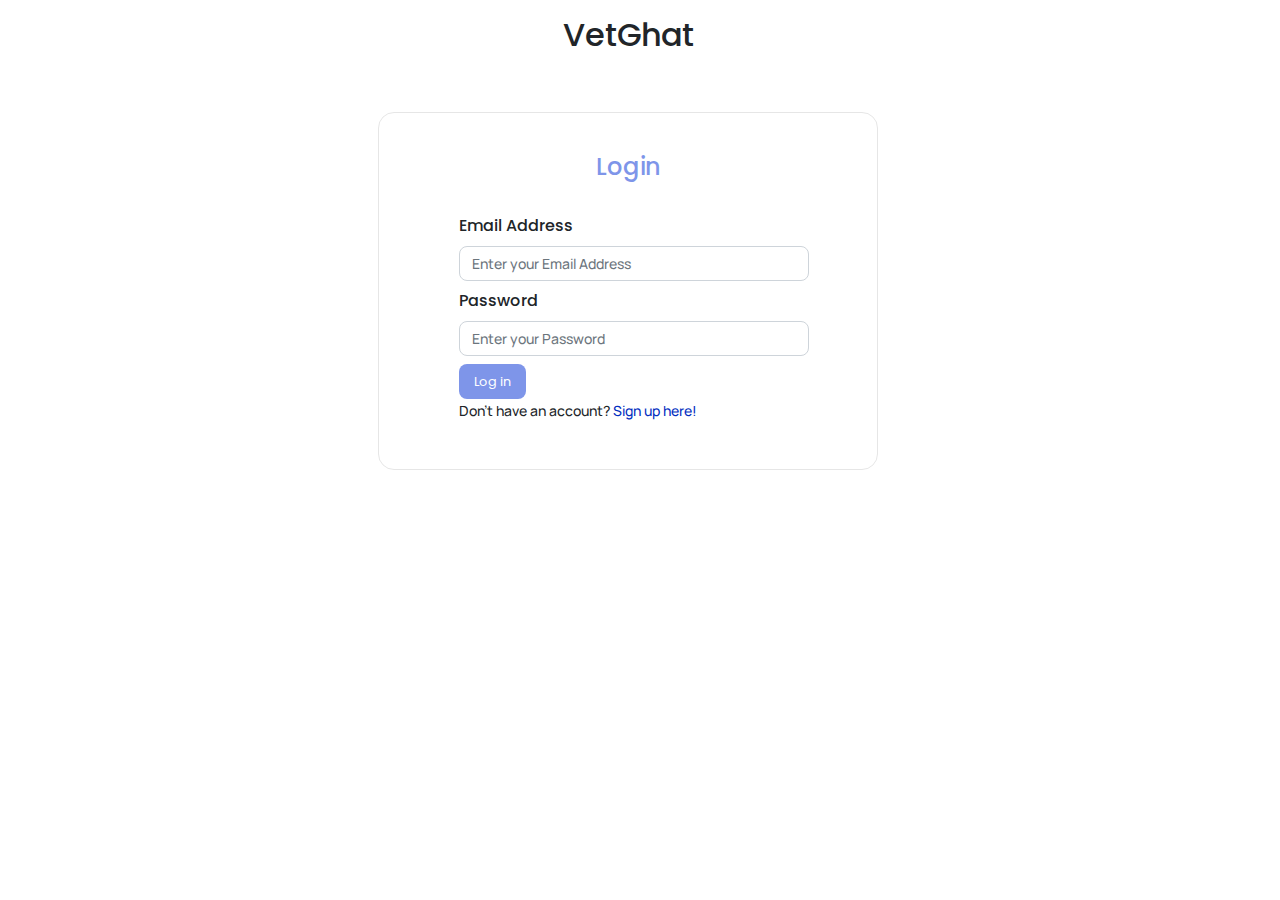
<file: signin.html>
<!doctype html>
<html lang="en">

<head>
  <!-- Required meta tags -->
  <meta charset="utf-8"> 
  <meta name="viewport" content="width=device-width, initial-scale=1, shrink-to-fit=no">

  <!-- Bootstrap CSS -->
  <link rel="stylesheet" href="https://cdn.jsdelivr.net/npm/bootstrap@4.3.1/dist/css/bootstrap.min.css"
    integrity="sha384-ggOyR0iXCbMQv3Xipma34MD+dH/1fQ784/j6cY/iJTQUOhcWr7x9JvoRxT2MZw1T" crossorigin="anonymous">
  <link rel="stylesheet" href="style.css">
  <!-- <link rel="stylesheet" href="https://cdnjs.cloudflare.com/ajax/libs/font-awesome/4.7.0/css/font-awesome.min.css"> -->
  <link rel="stylesheet" href="https://cdnjs.cloudflare.com/ajax/libs/font-awesome/4.7.0/css/font-awesome.min.css">

  <title>Log In</title>
</head>

<body>
  <h2>VetGhat</h2>
    <form id="signin">
    <div class="opening" id="form-title">
      <h4><span style="color: var(--first-color)">Login</span></h4>
    </div>
    <br>
        <div class="mb-2">
          <label for="email" class="form-label">Email Address</label>
          <input type="email" class="form-control sub-heading" id="email" width="100" placeholder="Enter your Email Address" aria-describedby="emailHelp" required>
        </div>
        <div class="mb-2">
          <label for="password" class="form-label">Password</label>
          <input type="password sub-heading" class="form-control sub-heading" id="password" placeholder="Enter your Password" required>
        </div>
        <!-- <div class="forget">
          <label class="form-forget-label sub-heading" for="exampleCheck1"><a href="#">Forget password?</a></label>
        </div> -->
        <button type="submit" id="signin-btn">Log in </button>
        <div id="err"></div>
        <!-- <div class="or">
            <label class="label sub-heading">OR</label>
        </div>
        <button type="submit" class="form-btn1">Login with Google</button>
        <button type="submit" class="form-btn1">Login with Facebook</button>
        <div class="or"> -->
            <label class="label sub-heading">Don't have an account? <a href="./signup.html">Sign up here!</a></label>
        <!-- </div> -->
      </form>



    
  <!-- Optional JavaScript -->
  <!-- jQuery first, then Popper.js, then Bootstrap JS -->
  <script src="https://code.jquery.com/jquery-3.3.1.slim.min.js"
  integrity="sha384-q8i/X+965DzO0rT7abK41JStQIAqVgRVzpbzo5smXKp4YfRvH+8abtTE1Pi6jizo"
  crossorigin="anonymous"></script>
<script src="https://cdn.jsdelivr.net/npm/popper.js@1.14.7/dist/umd/popper.min.js"
  integrity="sha384-UO2eT0CpHqdSJQ6hJty5KVphtPhzWj9WO1clHTMGa3JDZwrnQq4sF86dIHNDz0W1"
  crossorigin="anonymous"></script>
<script src="https://cdn.jsdelivr.net/npm/bootstrap@4.3.1/dist/js/bootstrap.min.js"
  integrity="sha384-JjSmVgyd0p3pXB1rRibZUAYoIIy6OrQ6VrjIEaFf/nJGzIxFDsf4x0xIM+B07jRM"
  crossorigin="anonymous"></script>

<script src="signin.js"></script>
</body>


</html>
</file>
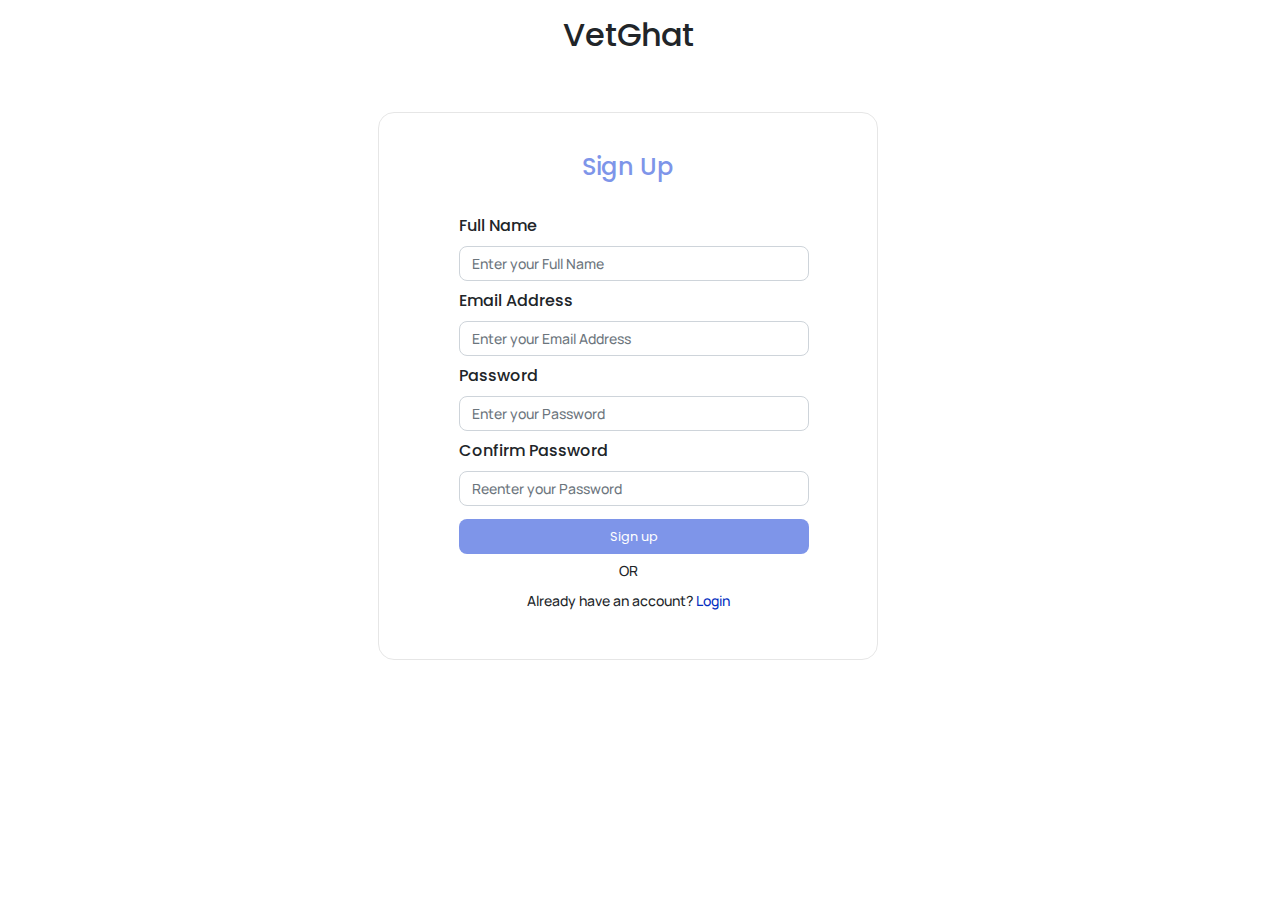
<file: signup.html>
<!doctype html>
<html lang="en">

<head>
  <!-- Required meta tags -->
  <meta charset="utf-8">
  <meta name="viewport" content="width=device-width, initial-scale=1, shrink-to-fit=no">
 
  <!-- Bootstrap CSS -->
  <link rel="stylesheet" href="https://cdn.jsdelivr.net/npm/bootstrap@4.3.1/dist/css/bootstrap.min.css"
    integrity="sha384-ggOyR0iXCbMQv3Xipma34MD+dH/1fQ784/j6cY/iJTQUOhcWr7x9JvoRxT2MZw1T" crossorigin="anonymous">
  <link rel="stylesheet" href="style.css">
  <!-- <link rel="stylesheet" href="https://cdnjs.cloudflare.com/ajax/libs/font-awesome/4.7.0/css/font-awesome.min.css"> -->
  <link rel="stylesheet" href="https://cdnjs.cloudflare.com/ajax/libs/font-awesome/4.7.0/css/font-awesome.min.css">

  <title>Sign up</title>
</head>

<body>
    <h2>VetGhat</h2>
    <form id="signup-form">
    <div class="opening" id="form-title">
        <h4><span style="color: var(--first-color)">Sign Up</span></h4>
      </div>
    <br>
    <div class="mb-2">
      <label for="username" class="form-label">Full Name</label>
      <input type="text" class="form-control sub-heading" id="username" width="100" placeholder="Enter your Full Name">
    </div>
        <div class="mb-2">
          <label for="email" class="form-label">Email Address</label>
          <input type="email" class="form-control sub-heading" id="email" width="100" placeholder="Enter your Email Address" aria-describedby="emailHelp">
        </div>
        <div class="mb-2">
          <label for="password" class="form-label">Password</label>
          <input type="password sub-heading" class="form-control sub-heading" id="password" placeholder="Enter your Password">
        </div>
        <div class="mb-2">
          <label for="cpassword" class="form-label">Confirm  Password</label>
          <input type="password sub-heading" class="form-control sub-heading" id="cpassword" placeholder="Reenter your Password">
        </div>
        <button type="submit" class="form-btn" id="signup-btn">Sign up</button>

        <!-- <button type="submit" class="form-btn" id="signup-btn"><a href="./signin.html" style="color: #fff; text-decoration: none;">Sign up</a></button> -->
        <div class="or">
            <label class="label sub-heading">OR</label>
        </div>
        <div class="or">
            <label class="label sub-heading">Already have an account? <a href="./signin.html">Login</a></label>
        </div>
        <div id="err"></div>
      </form>

<script src="signup.js"></script>
</body>


</html>
</file>
<file: style.css>
@import url('https://fonts.googleapis.com/css2?family=Manrope&family=Poppins:wght@400;500;600&display=swap');
:root {
  --header-height: 3rem;
  --nav-width: 165px;
  --first-color: #7E95E9; 
  --second-color:#696969;
  --first-color-light: #afa5d9;
  --white-color: #f7f6fb;
  --body-font: "Poppins", sans-serif;
  --sub-heading-font: "Manrope", sans-serif;
  --border-color: #808080;
  --normal-font-size: 1rem;
  --z-fixed: 100;
}
.rmargin{
  /* margin: 20px 36px; */
  padding: 1rem 1.5rem  0 0;
}
.lmargin{
  margin-left: 190px;
}
*,
::before,
::after {
  box-sizing: border-box;
}
img{
    object-fit: cover;
}

li{
  list-style-type: none;
}

body {

  position: relative;
  margin: 0;
  /* padding: 0 1rem; */
  font-family: var(--body-font);
  font-size: var(--normal-font-size);
  transition: 0.5s;

  padding: 1rem 1.5rem  0 0;
  display: flex;
  flex-direction: column;
  justify-content: center;
  align-items: center;
}
a {
  text-decoration: none;
  color: white;
}
a:hover{
  text-decoration: none;
  color: white;
}
ul.navbar {
  width: 98%;
  list-style-type: style type;;
  margin: 10px;
  padding: 10px;
  overflow: hidden;
  background-color:#7E95E9;
}
ul.navbar li {
  float: left;
}

.main-container{
  display: flex;
  gap: 2px;
  width: 98%;
  height: 85vh;
}
.left-container{
  /* background-color: rebeccapurple; */
  width: 17vw;

}
#map{
  width: 100%;
  height: 100%;
}
#meetup{
  width: 100%;
  height: 100%;
}
/*dashboard*/
.fcontainer{
  display: flex;
}
.fitem{
  background-color:#7E95E9;
  border:none;
  margin:12px;
  width:122px;
  height:122px;
  padding-top: 20%;
  border-radius: 10px;
  text-align:center; 
  color: #fff;
}

.item1{
  /* background-color:#5476ee; */
  border:none;
  margin:12px;
  width:122px;
  height:122px;
  padding-top: 20%;
  border-radius: 10px;
  text-align:center; 
  color: #fff;
}

/*seconfitem*/
.scontainer{
  display: flex;
}
.sitem{
  background-color:#7E95E9;
  border:none;
  margin:12px;
  width:122px;
  border-radius: 10px;
  height:122px;
  padding-top: 20%;
  text-align:center; 
  color: #fff;
}

/* CSS styles for the search bar */

ul.navbar search-bar input[type="text"] {
  float: left;
  padding: 6px;
  border: none;
  width: 200px;
}
.frcontent{
  border: 1px solid rgba(128, 128, 128, 0.2);
  border-radius: 16px;
  margin:10px 0 ;
  height:100%;
  width:100%;
  padding: 20px 20px 20px;
  box-shadow :0px 2px 8px rgb(128, 128, 128, 0.3);
}

.friend-list{
  display: flex;
  justify-content: space-between;  
  margin: 5px;
}
.f-name{
  display: flex;
  align-items:center ;
  gap: 15px;
 background-color: #ffffff;
}
.details{
  font-size: 1rem;
  font-weight: 550;
}
button{
  background: #7E95E9;
  color: #fff;
  border-radius: 8px;
  border: none;
  padding: 8px 15px;
  /* margin: 5px 5px 0 0 ; */
  font-size: 0.8rem;
  font-family: var(--body-font);
}

.datentime{
  border: 1px solid rgba(128, 128, 128, 0.2);
  border-radius: 16px;
  width:100%;
  height:100%;
  margin:10px 0 ;
  padding: 20px 20px 20px;
  box-shadow :0px 2px 8px rgb(128, 128, 128, 0.3);
}

.balign{
  text-align:center;
}
.search-bar{
  padding-left: 2px;
  padding-right: 5px;
  /* background-color: #f65a5a; */
  border:#fff;
  border-radius: 10px;
  cursor: pointer;
}

.history{
  display:flex;
  
}
.chat{
  background-color:#7E95E9;
  border:none;
  margin:12px;
  width:100%;
  height:60px;
  border-radius: 10px;
  text-align:center;
  color: #fff;
}

.profile{
  float: right;
  display: flex;
  gap: 0.5rem;
  align-items: center; 
 }
 .setting{
  text-align: center;
  align-self: center;
  width: 50%;
  height:50px;
  margin: 50px 0;
  -ms-flex-align: center;
  background-color: #7E95E9;
  color:#fff;
  border-radius: 10px;
}

.active {
  color: var(--white-color);
}
.heading{
  font-family: var(--body-font);
  font-weight: 600;
  font-size: 2rem;
  margin-top: 40px;
}
.sub-heading{
  font-family:var(--sub-heading-font);
  font-weight: 500;
  font-size: 14px;
}


/* Main contents */
.contents{
  display: grid;
  grid-template-columns: 1fr 1fr;
  gap: 20px;
  margin-bottom: 10px;
}
.lcontent,.rcontent{
  border: 1px solid rgba(128, 128, 128, 0.2);
  border-radius: 16px;
  
  margin:10px 0 ;
  padding: 20px 20px 20px;
  box-shadow :0px 2px 8px rgb(128, 128, 128, 0.3);
 /* background-color: #4D77FF; */

}

/*FORM*/
form{
  /* display: flex; */
  justify-content: center;
  align-items: center;
 
  width: 500px;
  margin: auto;
  padding: 40px 80px;
  margin-top: 50px;
  border: 1px solid rgba(128, 128, 128, 0.2);
  border-radius: 16px;


  font-size: var(--sub-heading-font);
  font-weight: 500;
}
.mb-2{
  width: 350px;
}
#form-title{
  text-align: center;
}
.form-control{
  border-radius: 8px;
}
.forget{
  text-align: end;
  margin: 5px 0;

}
.form-btn{
  text-align: center;
  width: 350px;
  margin: 5px 0;
  background-color: #7E95E9;
  border: none;
}
.form-btn1{
  text-align: center;
  width: 350px;

  margin: 5px 0;
  background-color: #fff;
  color: #000;
  border: 1px solid rgba(61, 115, 252, 0.2);
  border-radius: 8px;
}
.or{
  /* margin: 5px 0; */
  text-align: center;
}

.setting-options li{
  background-color:#7E95E9;
  border:none;
  margin:12px;
  width:122px;
  height:122px;
  text-align:center; 
  color: #fff;
}

.item{
  display: flex;
  justify-content: center;
  align-items: center;
}

.sub-heading a{
  color: #032fbf;
}
</file>
